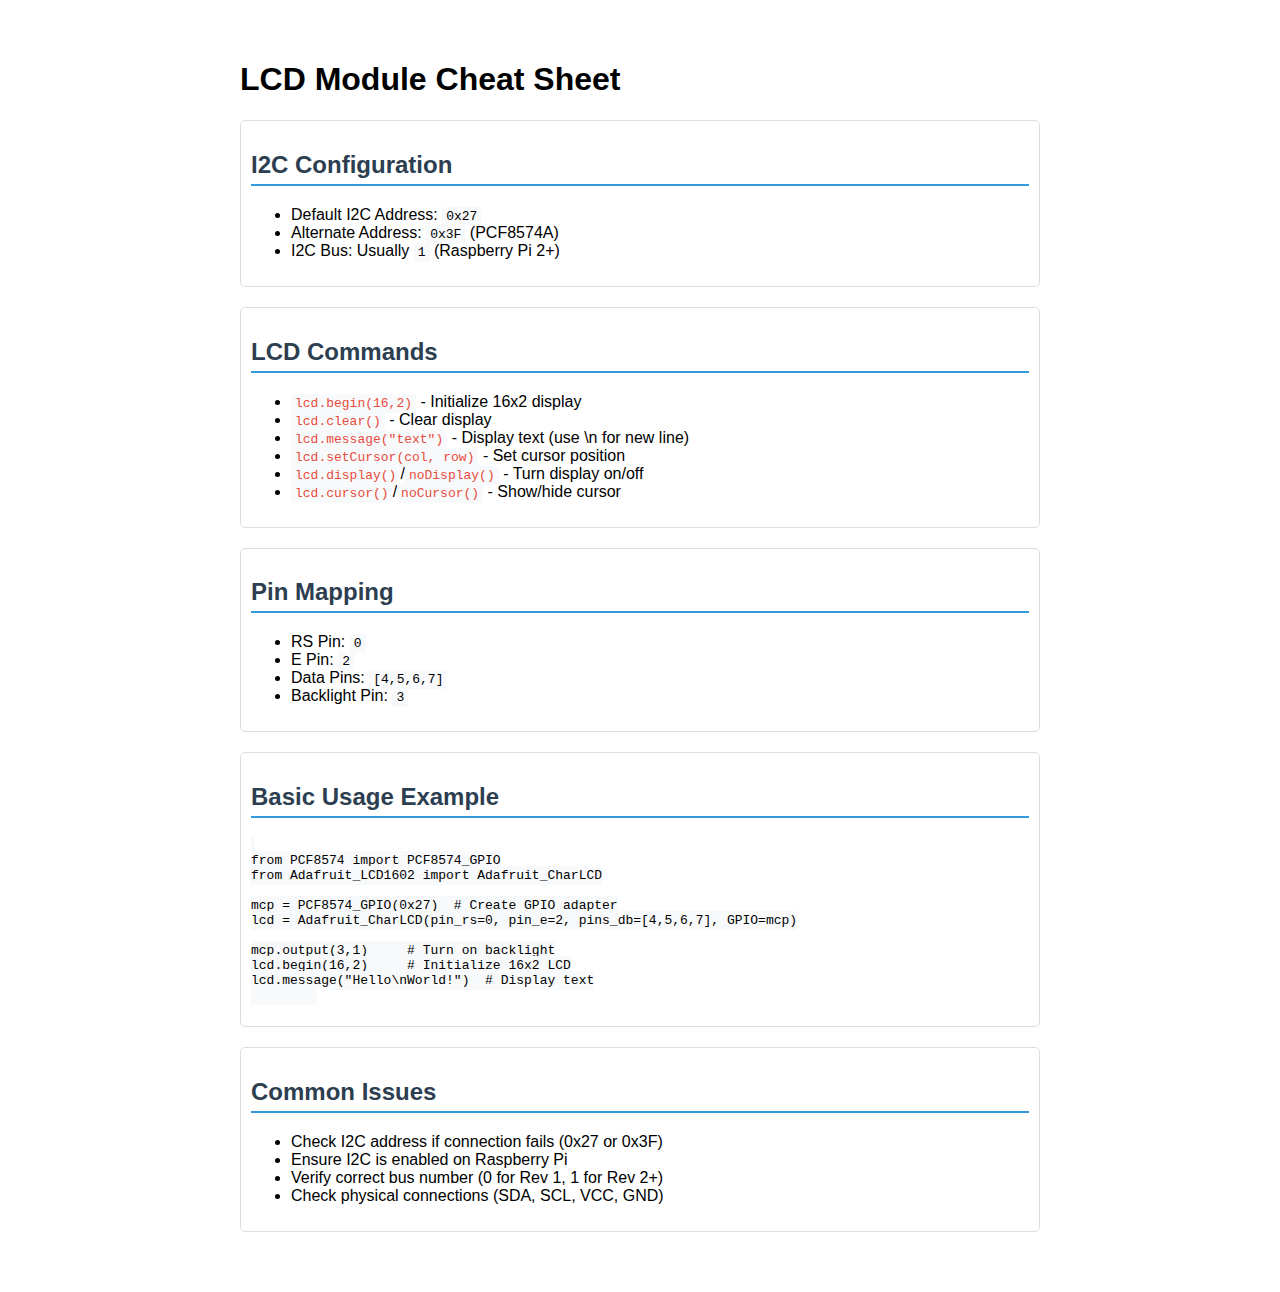
<file: hardware/display-intro.html>
<!DOCTYPE html>
<html>
<head>
    <style>
        body {
            font-family: Arial, sans-serif;
            max-width: 800px;
            margin: 20px auto;
            padding: 20px;
        }
        .section {
            margin-bottom: 20px;
            padding: 10px;
            border: 1px solid #ddd;
            border-radius: 5px;
        }
        h2 {
            color: #2c3e50;
            border-bottom: 2px solid #3498db;
            padding-bottom: 5px;
        }
        code {
            background: #f8f9fa;
            padding: 2px 4px;
            border-radius: 3px;
            font-family: monospace;
        }
        .command {
            color: #e74c3c;
        }
    </style>
</head>
<body>
    <h1>LCD Module Cheat Sheet</h1>

    <div class="section">
        <h2>I2C Configuration</h2>
        <ul>
            <li>Default I2C Address: <code>0x27</code></li>
            <li>Alternate Address: <code>0x3F</code> (PCF8574A)</li>
            <li>I2C Bus: Usually <code>1</code> (Raspberry Pi 2+)</li>
        </ul>
    </div>

    <div class="section">
        <h2>LCD Commands</h2>
        <ul>
            <li><code class="command">lcd.begin(16,2)</code> - Initialize 16x2 display</li>
            <li><code class="command">lcd.clear()</code> - Clear display</li>
            <li><code class="command">lcd.message("text")</code> - Display text (use \n for new line)</li>
            <li><code class="command">lcd.setCursor(col, row)</code> - Set cursor position</li>
            <li><code class="command">lcd.display()</code>/<code class="command">noDisplay()</code> - Turn display on/off</li>
            <li><code class="command">lcd.cursor()</code>/<code class="command">noCursor()</code> - Show/hide cursor</li>
        </ul>
    </div>

    <div class="section">
        <h2>Pin Mapping</h2>
        <ul>
            <li>RS Pin: <code>0</code></li>
            <li>E Pin: <code>2</code></li>
            <li>Data Pins: <code>[4,5,6,7]</code></li>
            <li>Backlight Pin: <code>3</code></li>
        </ul>
    </div>

    <div class="section">
        <h2>Basic Usage Example</h2>
        <pre><code>
from PCF8574 import PCF8574_GPIO
from Adafruit_LCD1602 import Adafruit_CharLCD

mcp = PCF8574_GPIO(0x27)  # Create GPIO adapter
lcd = Adafruit_CharLCD(pin_rs=0, pin_e=2, pins_db=[4,5,6,7], GPIO=mcp)

mcp.output(3,1)     # Turn on backlight
lcd.begin(16,2)     # Initialize 16x2 LCD
lcd.message("Hello\nWorld!")  # Display text
        </code></pre>
    </div>

    <div class="section">
        <h2>Common Issues</h2>
        <ul>
            <li>Check I2C address if connection fails (0x27 or 0x3F)</li>
            <li>Ensure I2C is enabled on Raspberry Pi</li>
            <li>Verify correct bus number (0 for Rev 1, 1 for Rev 2+)</li>
            <li>Check physical connections (SDA, SCL, VCC, GND)</li>
        </ul>
    </div>
</body>
</html>
</file>
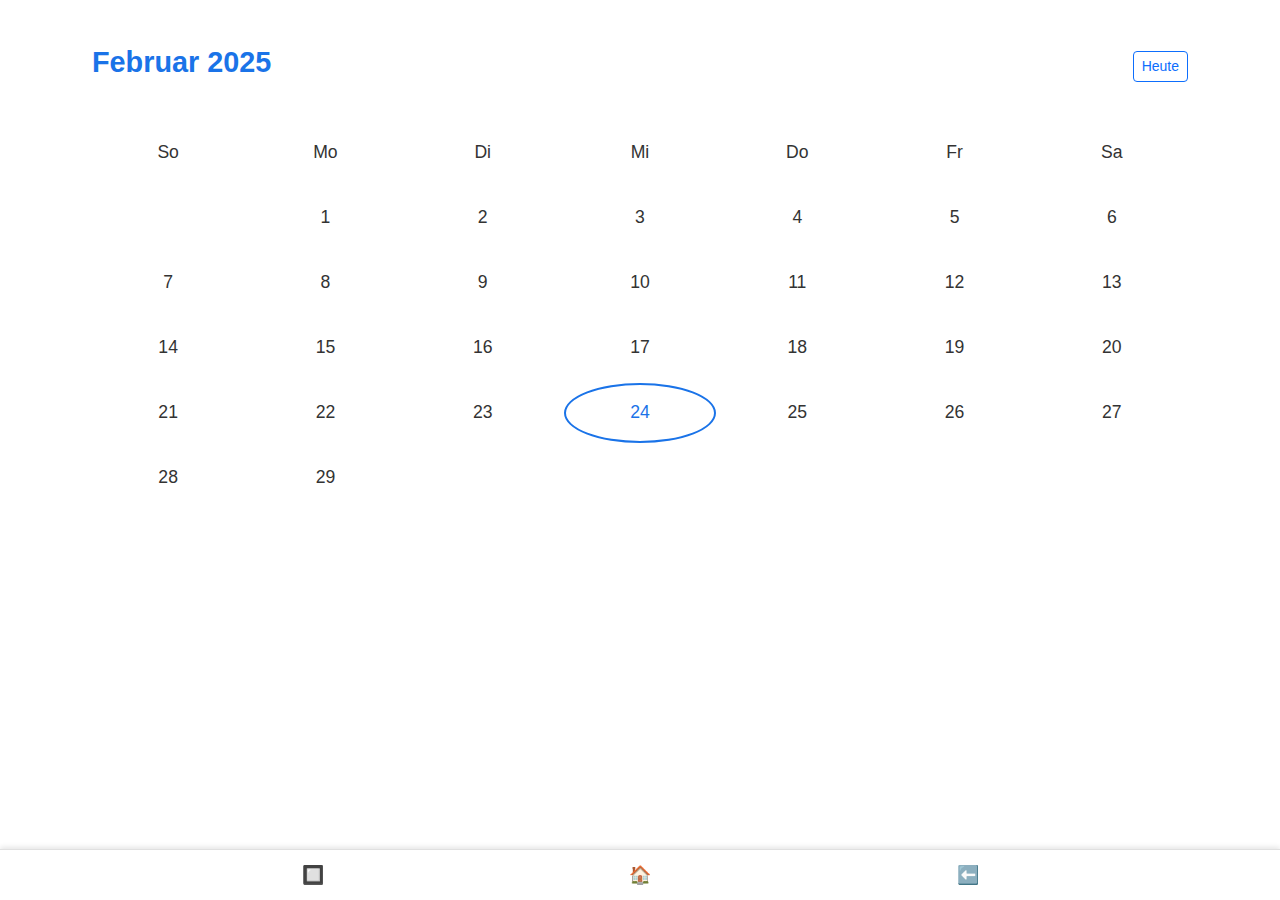
<file: templates/termin-calendar-test.html>
<!DOCTYPE html>
<html lang="de">
<head>
    <meta charset="UTF-8">
    <meta name="viewport" content="width=device-width, initial-scale=1.0">
    <title>Mobile Kalender</title>
    <link href="https://cdn.jsdelivr.net/npm/bootstrap@5.3.0-alpha1/dist/css/bootstrap.min.css" rel="stylesheet">
    <style>
        body {
            font-family: 'Samsung Sans', 'Roboto', sans-serif;
            background-color: #ffffff;
            margin: 0;
            padding: 0;
        }
        .calendar {
            border-radius: 0;
            background-color: #fff;
            box-shadow: none;
            padding: 10px;
            margin-top: 20px;
            overflow: hidden;
        }
        .calendar-header {
            display: flex;
            justify-content: space-between;
            align-items: center;
            margin-bottom: 20px;
            padding: 15px 0;
        }
        .calendar-header h1 {
            color: #1a73e8;
            font-size: 1.8rem;
            font-weight: bold;
        }
        .calendar-grid {
            display: grid;
            grid-template-columns: repeat(7, 1fr);
            gap: 5px;
        }
        .calendar-day {
            display: flex;
            justify-content: center;
            align-items: center;
            height: 60px;
            border-radius: 50%;
            background-color: transparent;
            cursor: pointer;
            transition: background-color 0.3s ease;
            font-size: 1.1rem;
            font-weight: 500;
            color: #333;
            text-align: center;
            position: relative;
        }
        .calendar-day:hover {
            background-color: #f0f3f8;
        }
        .calendar-day.selected {
            background-color: #1a73e8;
            color: white;
        }
    
        /* For small screens */
        @media (max-width: 600px) {
            .calendar-grid {
                grid-template-columns: repeat(7, 1fr);
                gap: 2px;
            }
            .calendar-day {
                font-size: 1rem;
                height: 40px;
            }
            .calendar-header h1 {
                font-size: 1.3rem;
            }
        }
    
        /* Samsung-like Navbar Icons */
        .navbar {
            position: fixed;
            bottom: 0;
            left: 0;
            width: 100%;
            background-color: #ffffff;
            border-top: 1px solid #e0e0e0;
            display: flex;
            justify-content: space-evenly;
            padding: 10px 0;
            box-shadow: 0px -2px 5px rgba(0, 0, 0, 0.1);
        }
        .navbar div {
            width: 30px;
            height: 30px;
            background-color: #fff;
            border-radius: 50%;
            display: flex;
            justify-content: center;
            align-items: center;
            font-size: 18px;
            color: #1a73e8;
            cursor: pointer;
            transition: background-color 0.3s ease;
        }
        .navbar div:hover {
            background-color: #ddd;
        }
        .navbar .home-icon::before {
            content: '🔲'; /* Home symbol */
        }
        .navbar .back-icon::before {
            content: '🏠'; /* Back symbol */
        }
        .navbar .recent-icon::before {
            content: '⬅️'; /* Recent apps symbol */
        }
    
        /* Overlay for dark background */
        .overlay {
            position: fixed;
            top: 0;
            left: 0;
            width: 100%;
            height: 100%;
            background-color: rgba(0, 0, 0, 0.5);
            display: none;
            z-index: 100;
        }
    
        /* Modal Card Styling */
        .modal-card {
            position: fixed;
            top: auto;
            left: 5%;
            width: 90%;
            height: 80%;
            background-color: white;
            padding: 30px;
            box-sizing: border-box;
            z-index: 101;
            display: none;
            overflow-y: scroll;
            border-radius: 25px 25px 0 0;
        }
        .modal-card h5 {
            margin-bottom: 15px;
            font-size: 1.8rem;
        }
        .time-schedule {
            display: flex;
            flex-direction: column;
        }
        .time-schedule div {
            margin: 15px 0;
            font-size: 1.2rem;
        }
        .close-btn {
            display: none;
        }
        .close-btn:hover {
            background-color: #d32f2f;
        }
        .today {
            color: #1a73e8;
            border: 2px solid #1a73e8;
        }

        .schedule-item {
            display: flex;
            padding: 12px 0;
            border-bottom: 1px solid #eee;
        }

        .time {
            color: #1a73e8;
            font-weight: 500;
            width: 70px;
        }

        .event {
            margin-left: 20px;
            color: #202124;
        }

        .modal-card h5 {
            color: #202124;
            font-size: 1.5rem;
            font-weight: 500;
            margin-bottom: 20px;
        }

        .modal-header {
            display: flex;
            justify-content: space-between;
            align-items: center;
            margin-bottom: 20px;
        }

        .close-icon {
            background: none;
            border: none;
            color: #5f6368;
            font-size: 24px;
            padding: 8px;
            cursor: pointer;
            border-radius: 50%;
            width: 40px;
            height: 40px;
            display: flex;
            align-items: center;
            justify-content: center;
            transition: background-color 0.2s;
        }

        .close-icon:hover {
            background-color: #f1f3f4;
        }
    </style>
    
</head>
<body>

    <div class="container">
        <div class="calendar">
            <div class="calendar-header">
                <h1>Februar 2025</h1>
                <button class="btn btn-outline-primary btn-sm">Heute</button>
            </div>
            <div class="calendar-grid">
                <div class="calendar-day">So</div>
                <div class="calendar-day">Mo</div>
                <div class="calendar-day">Di</div>
                <div class="calendar-day">Mi</div>
                <div class="calendar-day">Do</div>
                <div class="calendar-day">Fr</div>
                <div class="calendar-day">Sa</div>

                <div class="calendar-day"></div>
                <div class="calendar-day" onclick="openModal(1)">1</div>
                <div class="calendar-day" onclick="openModal(2)">2</div>
                <div class="calendar-day" onclick="openModal(3)">3</div>
                <div class="calendar-day" onclick="openModal(4)">4</div>
                <div class="calendar-day" onclick="openModal(5)">5</div>
                <div class="calendar-day" onclick="openModal(6)">6</div>

                <div class="calendar-day" onclick="openModal(7)">7</div>
                <div class="calendar-day" onclick="openModal(8)">8</div>
                <div class="calendar-day" onclick="openModal(9)">9</div>
                <div class="calendar-day" onclick="openModal(10)">10</div>
                <div class="calendar-day" onclick="openModal(11)">11</div>
                <div class="calendar-day" onclick="openModal(12)">12</div>
                <div class="calendar-day" onclick="openModal(13)">13</div>

                <div class="calendar-day" onclick="openModal(14)">14</div>
                <div class="calendar-day" onclick="openModal(15)">15</div>
                <div class="calendar-day" onclick="openModal(16)">16</div>
                <div class="calendar-day" onclick="openModal(17)">17</div>
                <div class="calendar-day" onclick="openModal(18)">18</div>
                <div class="calendar-day" onclick="openModal(19)">19</div>
                <div class="calendar-day" onclick="openModal(20)">20</div>

                <div class="calendar-day" onclick="openModal(21)">21</div>
                <div class="calendar-day" onclick="openModal(22)">22</div>
                <div class="calendar-day" onclick="openModal(23)">23</div>
                <div class="calendar-day" onclick="openModal(24)">24</div>
                <div class="calendar-day" onclick="openModal(25)">25</div>
                <div class="calendar-day" onclick="openModal(26)">26</div>
                <div class="calendar-day" onclick="openModal(27)">27</div>

                <div class="calendar-day" onclick="openModal(28)">28</div>
                <div class="calendar-day" onclick="openModal(29)">29</div>
            </div>
        </div>
    </div>

    <!-- Samsung-like navbar -->
    <div class="navbar">
        <div class="home-icon"></div>
        <div class="back-icon"></div>
        <div class="recent-icon"></div>
    </div>

    <!-- Dunkler Overlay -->
    <div class="overlay" id="overlay"></div>

    <!-- Modal Card für den ganzen Bildschirm -->
    <div class="modal-card" id="modal-card">
        <div class="modal-header">
            <h5><span id="modal-day"></span>. Februar</h5>
            <button class="close-icon" onclick="closeModal()">✕</button>
        </div>
        <div class="time-schedule" id="time-schedule">
            <!-- Schedule items will be inserted here -->
        </div>
    </div>

    <script>
        function openModal(day) {
            document.getElementById('overlay').style.display = 'block';
            document.getElementById('modal-card').style.display = 'block';
            document.getElementById('modal-day').innerText = day;

            let schedule = document.getElementById('time-schedule');
            schedule.innerHTML = `
                <div class="schedule-item">
                    <span class="time">08:00</span>
                    <span class="event">Pflanzen gießen</span>
                </div>
                <div class="schedule-item">
                    <span class="time">12:00</span>
                    <span class="event">Mittagessen</span>
                </div>
                <div class="schedule-item">
                    <span class="time">15:00</span>
                    <span class="event">Pflanzen düngen</span>
                </div>
                <div class="schedule-item">
                    <span class="time">18:00</span>
                    <span class="event">Rückmeldung</span>
                </div>
            `;
        }

        function closeModal() {
            // Modal schließen und Hintergrundabdeckung entfernen
            document.getElementById('overlay').style.display = 'none';
            document.getElementById('modal-card').style.display = 'none';
        }

        function highlightToday() {
            const today = new Date().getDate();
            const days = document.querySelectorAll('.calendar-day');
            days.forEach(day => {
                if (day.textContent == today) {
                    day.classList.add('today');
                }
            });
        }
        document.addEventListener('DOMContentLoaded', highlightToday);
    </script>

    <script src="https://cdn.jsdelivr.net/npm/bootstrap@5.3.0-alpha1/dist/js/bootstrap.bundle.min.js"></script>
</body>
</html>
</file>
